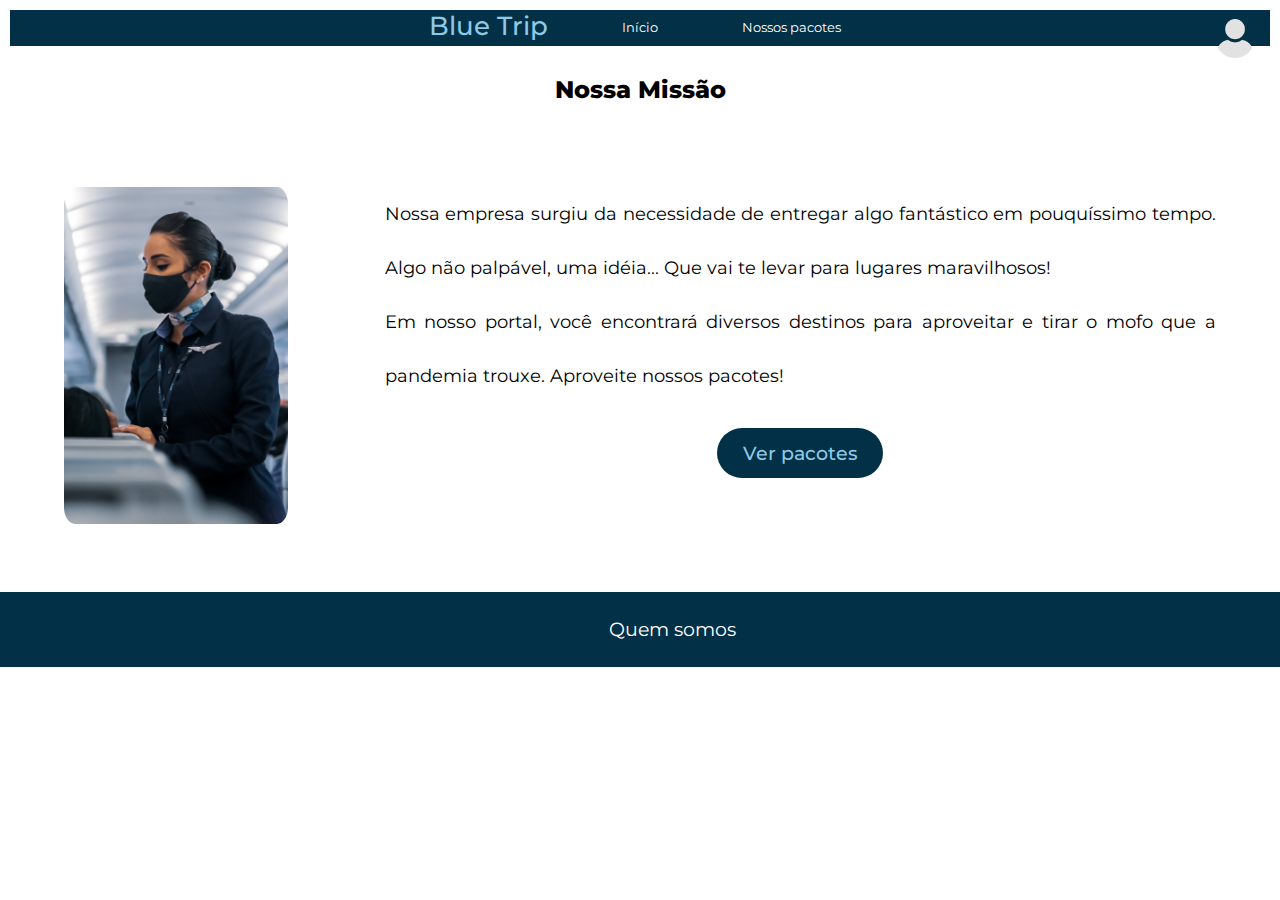
<file: templates/missao.html>
<!DOCTYPE html>
<html lang="pt-BR">

<head>
    <meta charset="UTF-8">
    <meta http-equiv="X-UA-Compatible" content="IE=edge">
    <meta name="viewport" content="width=device-width, initial-scale=1.0">
    <link rel="stylesheet" href="../static/css/style_missao.css">
    <link rel="stylesheet" href="https://stackpath.bootstrapcdn.com/font-awesome/4.7.0/css/font-awesome.min.css">
    <title>Nossa Missão</title>
</head>

<body>
    <nav>
        <ul>
            <h2>Blue Trip</h2>
            <li><a href="/">Início</a></li>
            <li><a href="/pacotes">Nossos pacotes</a></li>
            <li id="adm">
                <a  href='/admin' >
                    <img src="../static/img/user.png" alt="">
                </a>
            </li>
        </ul>
    </nav>

    
    <header>
        <div>
            <h2>Nossa Missão</h2>
        </div>
    </header>


    <section>

        <div id="imagem">
            <img src="../static/img/comissaria_vertical.jpg" alt="">
        </div>

        <div>
            <p> Nossa empresa surgiu da necessidade de entregar algo fantástico em pouquíssimo tempo. Algo não palpável, uma idéia... Que vai te levar para lugares maravilhosos! </p>
            <p>Em nosso portal, você encontrará diversos destinos para aproveitar e tirar o mofo que a pandemia trouxe. Aproveite nossos pacotes!</p>

        <div id="button">
            <a href="/pacotes"> <button>Ver pacotes</button> </a>
        </div>

        </div>

    </section>

</body>
<footer>
    <ul>
        <li>
            <a href="/perfil">Quem somos</a>
    </ul>
</footer>


</html>
</file>
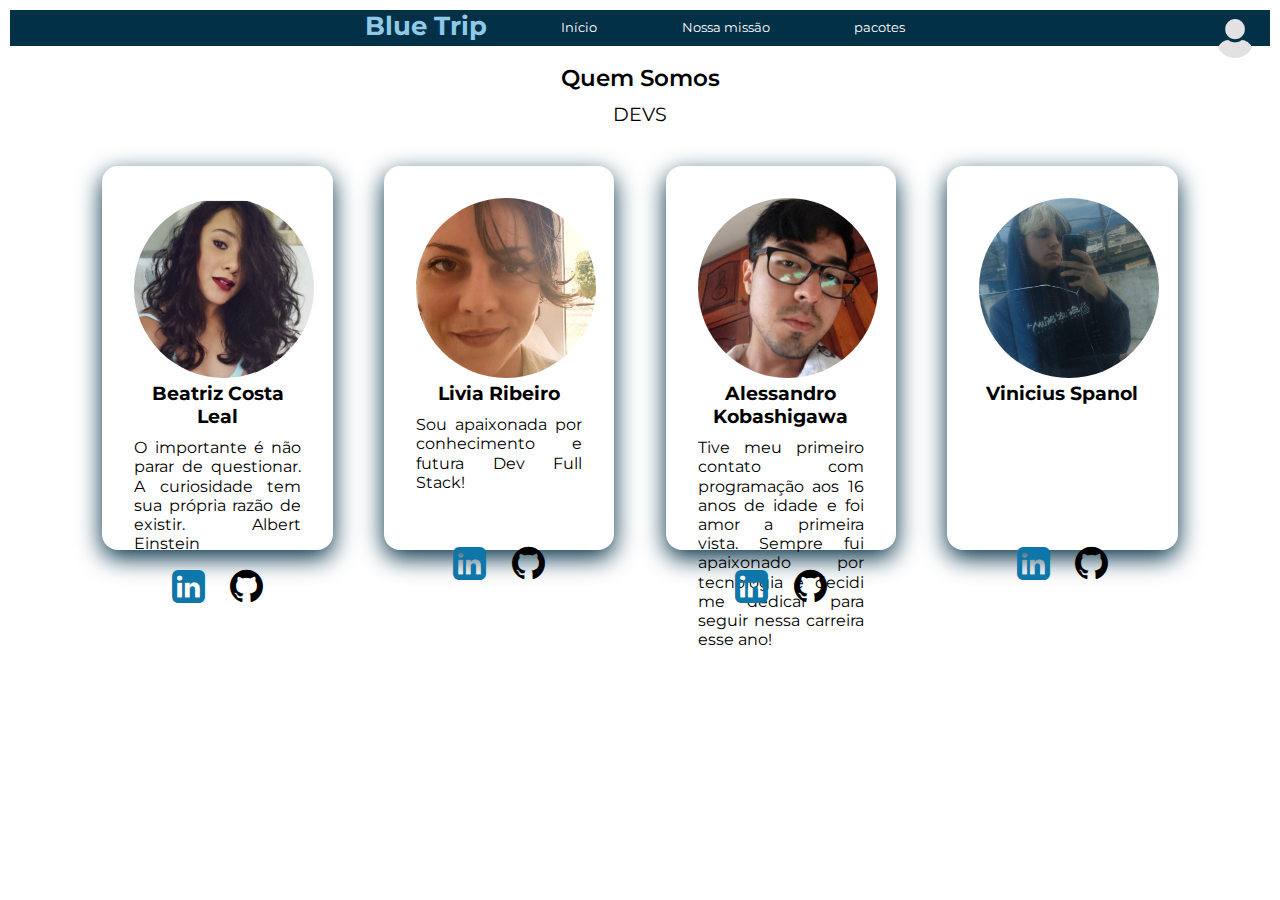
<file: templates/perfil.html>
<!DOCTYPE html>
<html lang="pt-br">
<head>
 <link rel="stylesheet" href="https://stackpath.bootstrapcdn.com/font-awesome/4.7.0/css/font-awesome.min.css">

    <meta charset="UTF-8">
    <meta http-equiv="X-UA-Compatible" content="IE=edge">
    <meta name="viewport" content="width=device-width, initial-scale=1.0">
    <link rel="stylesheet" href="../static/css/style_perfil.css">
    <title>Quem somos</title>
</head>
<body>
    <nav>
        <ul>
            <h2>Blue Trip </h2>
            <li><a href="/">Início</a></li>
            <li><a href="/missao">Nossa missão</a></li>
            <li><a href="/pacotes">pacotes</a></li>
            <li id="adm">
                <a  href='/admin' >
                    <img src="../static/img/user.png" alt="">
                </a>
            </li>

        </ul>
    </nav>
    <section>
        <div id= "title">
            <h1> Quem Somos</h1>
            <h2>DEVS</h2>
        </div>
    </section>

    <section id = perfis>
        <article>
            <img src="../static/img/Beatriz (1).jpg"  width="120" height="120">
            <h3>Beatriz Costa Leal</h3>
            <p>O importante é não parar de questionar. A curiosidade tem sua própria razão de existir. Albert Einstein</p>
            <div id= "contato">
                <a id="linkedin" href="https://www.linkedin.com/in/beatriz-costa-leal-2822a0126/" target="_blank">
                    <i class="fa fa-linkedin-square" aria-hidden="true"></i>
                </a>

                <a id="github" href="https://github.com/BeatrizCoder"target="_blank">
                    <i class="fa fa-github" aria-hidden="true"></i>
                </a>
            </div>
        </article>
        <article>
            <img src="../static/img/Livia.jpg" width="120" height="120">
            <h3>Livia Ribeiro</h3>
            <p>Sou apaixonada por conhecimento e futura Dev Full Stack!</p>
            <div id= "contato">
                <a id="linkedin" href="https://www.linkedin.com/in/liviaribeiros/" target="_blank">
                    <i class="fa fa-linkedin-square" aria-hidden="true"></i>
                </a>
                
                <a id="github" href="https://github.com/ribeirolivia"target="_blank">
                    <i class="fa fa-github" aria-hidden="true"></i>
                </a>
            </div>
        </article>

        <article>
            <img src="../static/img/Alessandro.jpg" width="120" height="120">
            <h3>Alessandro Kobashigawa</h3>
            <p>Tive meu primeiro contato com programação aos 16 anos de idade e foi amor a primeira vista. Sempre fui apaixonado por tecnologia e decidi me dedicar para seguir nessa carreira esse ano!</p>
            <div id= "contato">
                <a id="linkedin" href="https://www.linkedin.com/in/alessandro-kobashigawa/" target="_blank">
                    <i class="fa fa-linkedin-square" aria-hidden="true"></i>
                </a>
                
                <a id="github" href="https://github.com/alefks"target="_blank">
                    <i class="fa fa-github" aria-hidden="true"></i>
                </a>
            </div>
        </article>


        <article>
            <img src="../static/img/Vinicius.jpeg" width="120" height="120">
            <h3>Vinicius Spanol</h3>
            <p> </p>
            <div id= "contato">
                <a id="linkedin" href="www.linkedin.com/in/vinicius-spanol" target="_blank">
                    <i class="fa fa-linkedin-square" aria-hidden="true"></i>
                </a>
                
                <a id="github" href="https://github.com/spanol"target="_blank">
                    <i class="fa fa-github" aria-hidden="true"></i>
                </a>
            </div>
        </article>




    </section>
    

</body>
</html>
</file>
<file: static/css/style_missao.css>
@import url('https://fonts.googleapis.com/css2?family=Montserrat:wght@100;200;300;400;500;600;700;800;900&display=swap');


* {
    margin: 0;
    padding: 0;
    font-family: 'Montserrat', sans-serif;
}

nav{
    padding: .8vw;
    position: relative;
}
nav ul{
    background-color: #023047;
    list-style: none;
    display: flex; 
    justify-content: center;
    
}
nav ul h2{
    color: #8ecae6;
    font-size: 2vw;
    font-weight: 500;
}
nav ul li{
    padding: .8vw; 
    margin-left: 5vw;
    justify-content: center;
    color: #fff;
    font-size: 1vw;
}
nav ul li a{
    text-decoration: none;
    color: #fff;
} 
nav ul li#adm{
    padding: 1vw;
    text-align: end;
    text-decoration: none;
    position: absolute;
    top: .5vw;
    right: 1vw;
       
}
nav ul li#adm a img{
    color: #fff; 
    text-decoration: none;
    width: 15%;
  
}
/* ------------------------ */

header div h2{
    font-size: 2.5;
    font-weight: 800;
    text-align: center;
    padding: 1.5vw;
}

section {
    display: flex; 
    justify-content: center;   
    padding: 5vw;
}

section div#imagem{
    width: 50%;
}
section div img{
    width: 70%;
    border-radius: 5%;
}
section div p{
    font-size: 1.4vw;
    text-align: justify;
    color: black;
    line-height: 4.2vw;
}

section div#button a button{
    border: 1px;
    background-color: #023047;
    color:#8ecae6;
    padding: 1vw;
    font-size: 1.5vw;
    font-weight: 500;
    border-radius: 5vw;
    display: block;
    margin: auto;
    margin-top: 2vw;
    cursor: pointer;
    width: 20%;
}

section div#button a{
    text-decoration: none;
}

footer{
    padding:auto;
    position: relative;
    width: 100%;

}

footer ul li{
    background-color: #023047;
    width: 100%;
    list-style: none;
    display: flex; 
    justify-content: center;
}

footer ul li a{
    padding: 2vw; 
    margin-left: 5vw;
    justify-content: center;
    color: #fff;
    font-size: 1.5vw;
    text-decoration: none;
}

/*scrollbar*/
::-webkit-scrollbar {
    width: 10px;
  }
::-webkit-scrollbar-track {
    background: #f1f1f1;
  }
::-webkit-scrollbar-thumb {
    background: #023047;
  }
::-webkit-scrollbar-thumb:hover {
    background: #219dbcc0;
  }
</file>
<file: static/css/style_perfil.css>
@import url('https://fonts.googleapis.com/css2?family=Montserrat:ital,wght@0,100;0,200;0,300;0,400;1,100;1,500&display=swap');

*{margin: 0; padding:0; box-sizing:border-box;}

body {
    display: grid;
    place-items: center;  
}
section div#item-wrapper {
    width: 100%;
}
section div#item-wrapper div#item{
    display: flex; 
    overflow-x: auto;
    scroll-snap-type: x mandatory; 
    -webkit-overflow-scrolling: touch; 
    scroll-behavior: smooth; 
}
.item{
    flex: none; 
    width: 100%;
    height: 700px;
    scroll-snap-align: start; 
    pointer-events: none;
}
section div#item-wrapper div#item img{
    
    width: 100%;
    height: 100%;
    object-fit: cover; 
}
/*html*/
* {
    margin: 0;
    padding: 0;
    font-family: 'Montserrat', sans-serif;
}

nav{
    padding: .8vw;
    position: relative;
    width: 100%;
}
nav ul{
    background-color: #023047;
    list-style: none;
    display: flex; 
    justify-content: center;
    
}
nav ul h2{
    color: #8ecae6;
    font-size: 2vw;
}
nav ul li{
    padding: .8vw; 
    margin-left: 5vw;
    justify-content: center;
    color: #fff;
    font-size: 1vw;
}
nav ul li a{
    text-decoration: none;
    color: #fff;
}
nav ul li#adm{
    padding: 1vw;
    text-align: end;
    text-decoration: none;
    position: absolute;
    top: .5vw;
    right: 1vw;
       
}
nav ul li#adm a img{
    color: #fff; 
    text-decoration: none;
    width: 15%;
  
}



section div#title{
text-align: center; 
justify-content: center; 
align-items: center; 
line-height: 2vw;

}
section div#title h1{
    font-size: 1.8vw;
    font-weight: 600;
    padding: .8vw;
}
section div#title h2{
    font-size: 1.5vw;
    font-weight: 400;
}
section#perfis{
    display: flex;
    align-items: center;
    padding: 2vw;
    padding-top: 1vw ;
    justify-content: center;
    align-items: center;
    position: relative;
}
section#perfis article{
    padding: 2rem;
    margin: 2vw;
    box-shadow: #023047 0px 8px 24px;
    border-radius: 1rem;
    width: 100%;
    justify-content: center;
    align-items: center;
    text-align: center;
    cursor: pointer; 
    width: 18vw;
    height: 30vw;
}
section#perfis article p{
    line-height: 1.5vw;
    width: 100%;
    height: 35%;
    text-align: justify;
    margin-top: .8vw;
}
section#perfis article img {
    width: 180px;
    height: 180px; ;
    border-radius: 50%;
    margin: auto; 
    align-items: center;
}
section#perfis article div#contato{
    font-size: 3vw;
    display: flex;
    justify-content: center;
}

section#perfis article div#contato a{
    margin: 1vw;
    justify-content: center;
    
}
section#perfis article div#contato a#linkedin{
    color:#0e76a8 ;
}
section#perfis article div#contato a#github{
    color: black;
}
</file>
